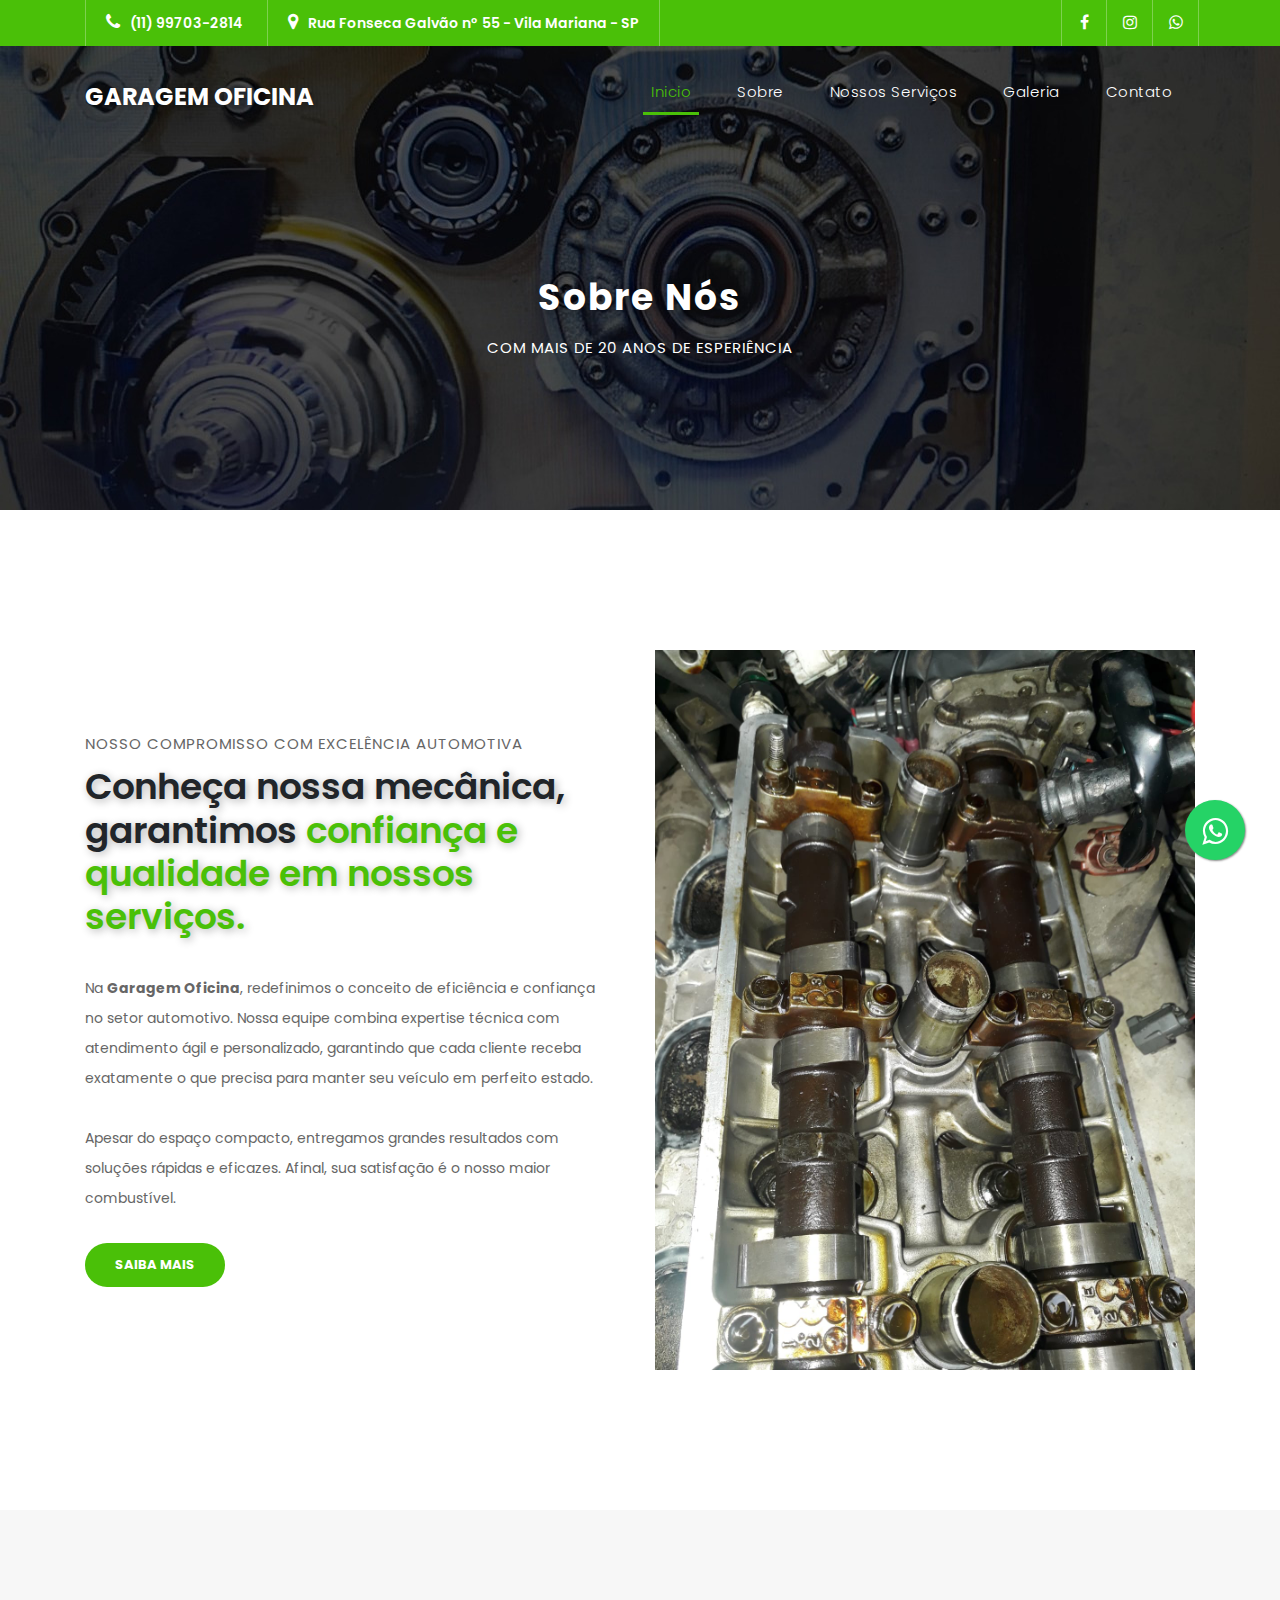
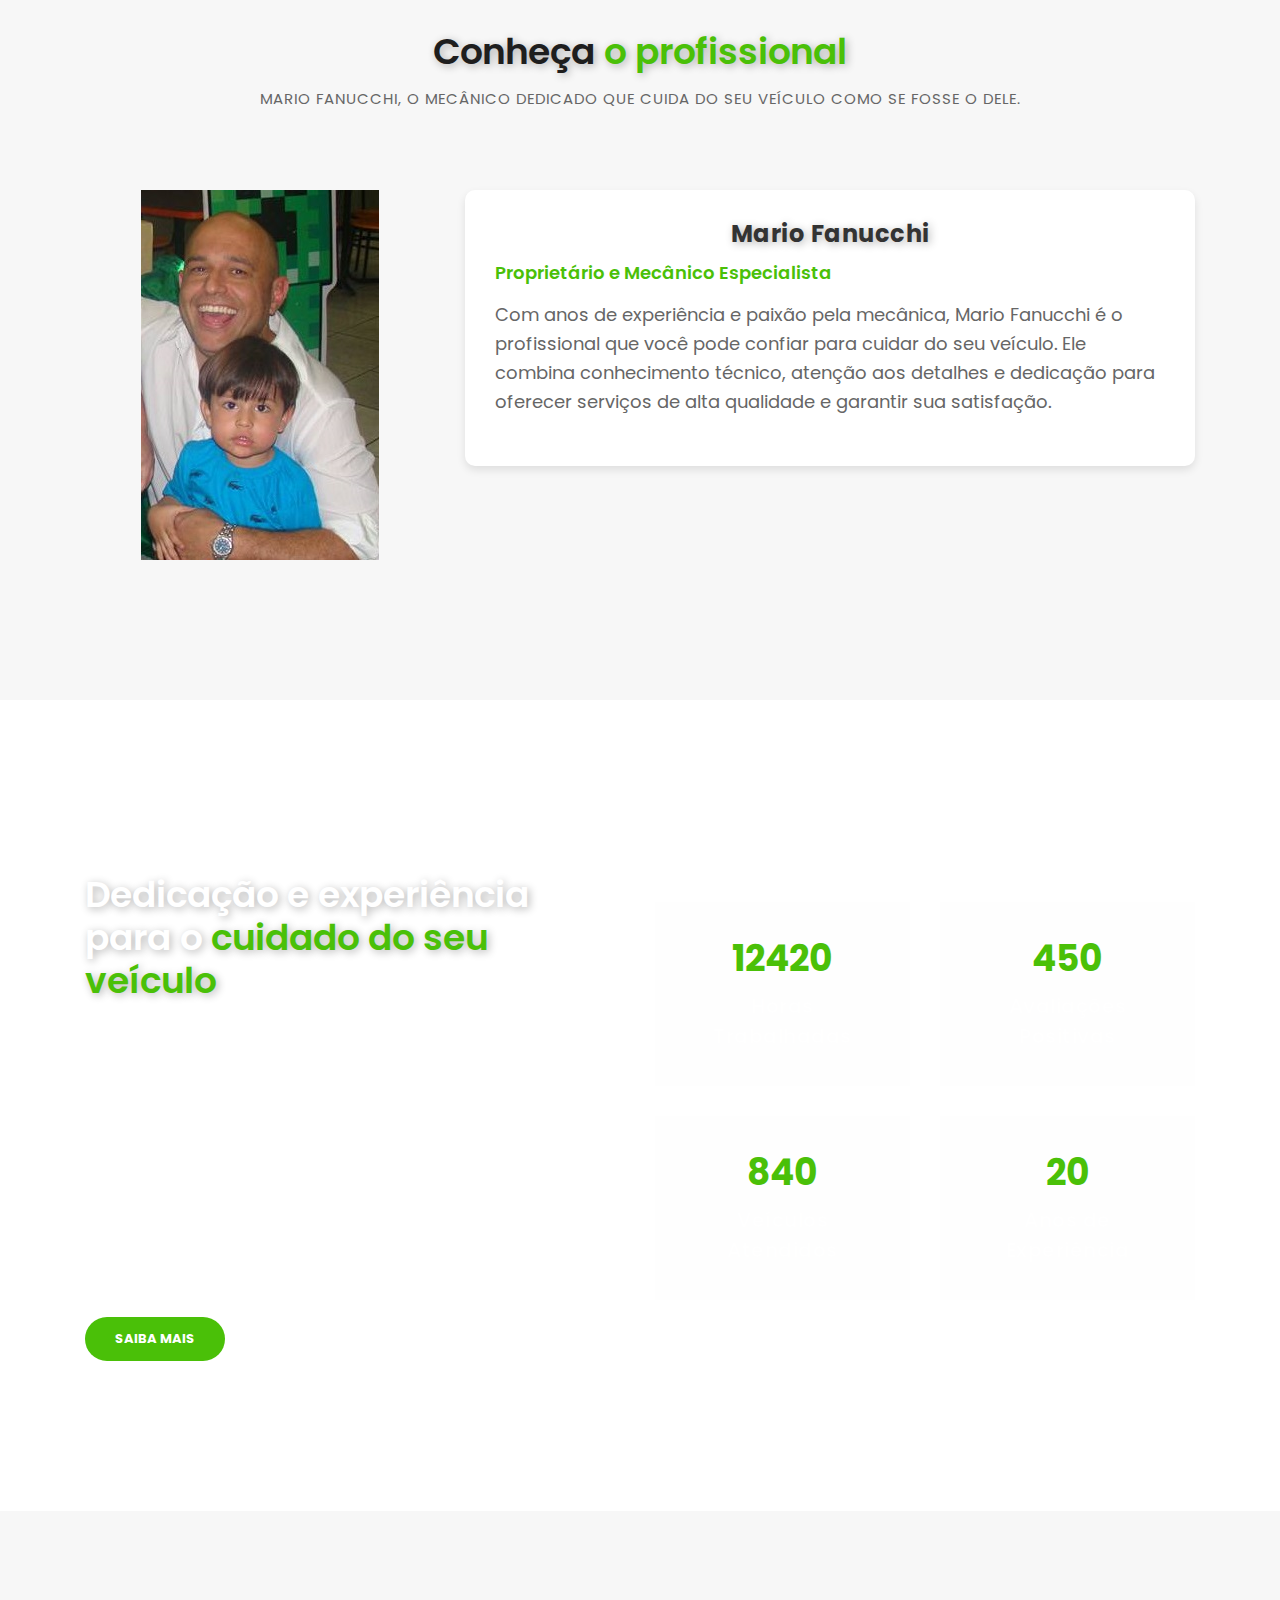
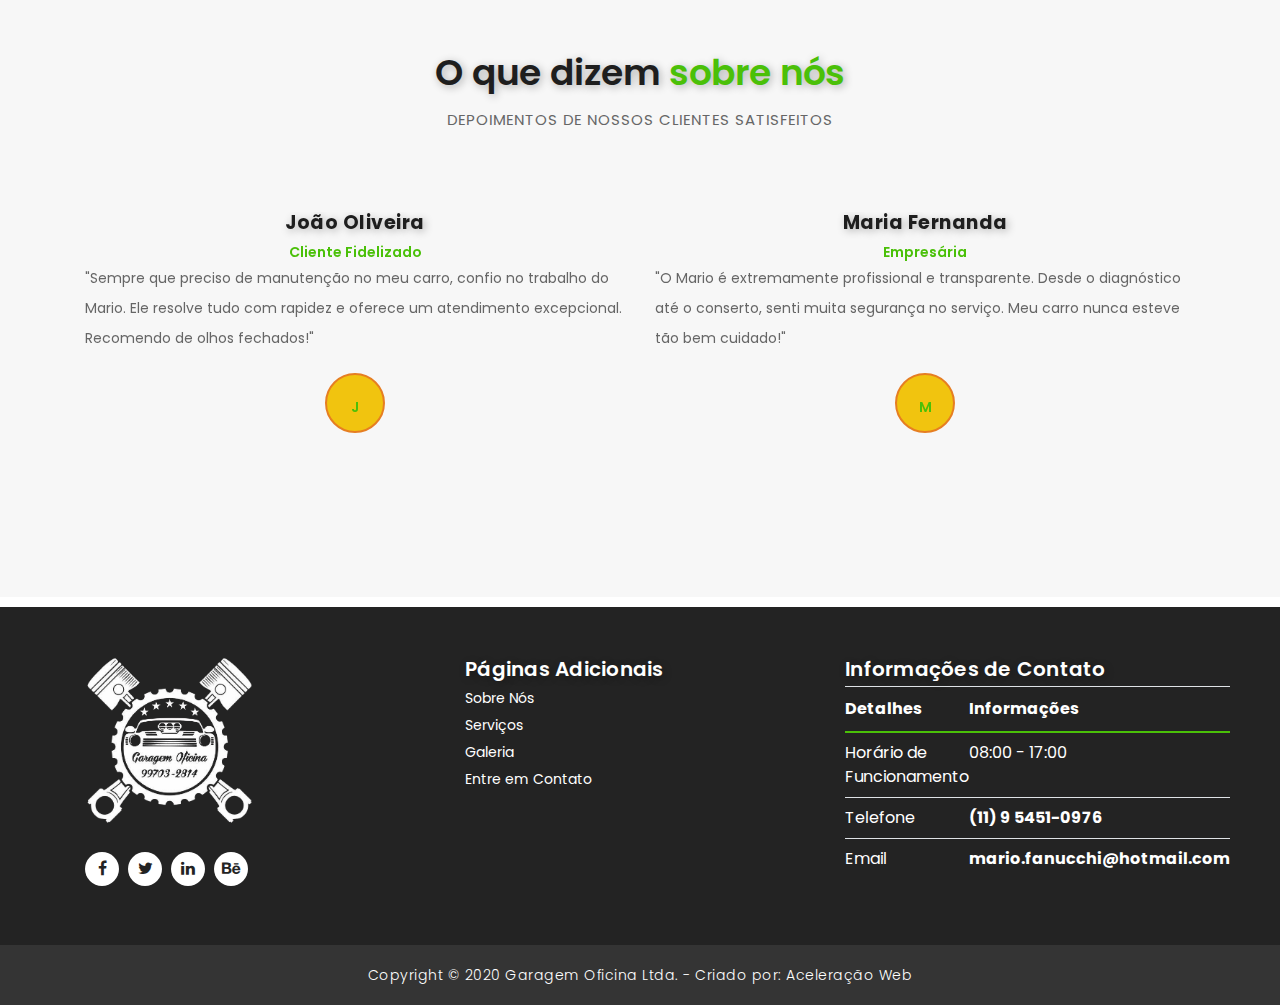
<file: about.html>
<!DOCTYPE html>
<html lang="en">

<head>
  <meta charset="utf-8" />
  <meta name="viewport" content="width=device-width, initial-scale=1, shrink-to-fit=no" />
  <meta name="description" content="" />
  <meta name="author" content="TemplateMo" />
  <link href="https://fonts.googleapis.com/css?family=Poppins:100,200,300,400,500,600,700,800,900&display=swap"
    rel="stylesheet" />

  <title>Finance Business - About Page</title>

  <!-- Bootstrap core CSS -->
  <link href="vendor/bootstrap/css/bootstrap.min.css" rel="stylesheet" />

  <!-- Additional CSS Files -->
  <link rel="stylesheet" href="assets/css/fontawesome.css" />
  <link rel="stylesheet" href="assets/css/templatemo-finance-business.css" />
  <link rel="stylesheet" href="assets/css/owl.css" />
  <!--

Finance Business TemplateMo

https://templatemo.com/tm-545-finance-business

-->
</head>

<body>
  <!-- ***** Preloader Start ***** -->
  <div id="preloader">
    <div class="jumper">
      <div></div>
      <div></div>
      <div></div>
    </div>
  </div>
  <!-- ***** Preloader End ***** -->
  <!-- Header -->
  <div class="sub-header">
    <div class="container">
      <div class="row">
        <div class="col-md-8 col-xs-12">
          <ul class="left-info">
            <li>
              <a href="#"><i class="fa fa-phone"></i>(11) 99703-2814</a>
            </li>
            <li>
              <a href="#"><i class="fa fa-map-marker"></i>Rua Fonseca Galvão n° 55 -
                Vila Mariana - SP</a>
            </li>
          </ul>
        </div>
        <div class="col-md-4">
          <ul class="right-icons">
            <li>
              <a href="#"><i class="fa fa-facebook"></i></a>
            </li>
            <li>
              <a href="#"><i class="fa fa-instagram"></i></a>
            </li>
            <li>
              <a href="#"><i class="fa fa-whatsapp"></i></a>
            </li>
          </ul>
        </div>
      </div>
    </div>
  </div>
  <!-- Menu-Nav -->
  <header class="">
    <nav class="navbar navbar-expand-lg">
      <div class="container">
        <a class="navbar-brand" href="index.html">
          <h2>Garagem Oficina</h2>
        </a>
        <button class="navbar-toggler" type="button" data-toggle="collapse" data-target="#navbarResponsive"
          aria-controls="navbarResponsive" aria-expanded="false" aria-label="Toggle navigation">
          <span class="navbar-toggler-icon"></span>
        </button>
        <div class="collapse navbar-collapse" id="navbarResponsive">
          <ul class="navbar-nav ml-auto">
            <li class="nav-item active">
              <a class="nav-link" href="#top">Inicio
                <span class="sr-only">(current)</span>
              </a>
            </li>
            <li class="nav-item">
              <a class="nav-link" href="about.html">Sobre</a>
            </li>
            <li class="nav-item">
              <a class="nav-link" href="servicos.html">Nossos Serviços</a>
            </li>
            <li class="nav-item">
              <a class="nav-link" href="galeria.html">Galeria</a>
            </li>
            <li class="nav-item">
              <a class="nav-link" href="contact.html">Contato</a>
            </li>
          </ul>
        </div>
      </div>
    </nav>
  </header>

  <!-- Page Content -->
  <div class="page-heading header-text">
    <div class="container">
      <div class="row">
        <div class="col-md-12">
          <h1>Sobre nós</h1>
          <span>COM MAIS DE 20 ANOS DE ESPERIÊNCIA </span>
        </div>
      </div>
    </div>
  </div>

  <!-- More Info Section -->
  <div class="more-info about-info">
    <div class="container">
      <div class="row">
        <div class="col-md-12">
          <div class="more-info-content">
            <div class="row">
              <div class="col-md-6 align-self-center">
                <div class="right-content">
                  <span>Nosso Compromisso com Excelência Automotiva</span>
                  <h2>
                    Conheça nossa mecânica, garantimos
                    <em>confiança e qualidade em nossos serviços.</em>
                  </h2>
                  <p>
                    Na <strong>Garagem Oficina</strong>, redefinimos o
                    conceito de eficiência e confiança no setor automotivo.
                    Nossa equipe combina expertise técnica com atendimento
                    ágil e personalizado, garantindo que cada cliente receba
                    exatamente o que precisa para manter seu veículo em
                    perfeito estado. <br /><br />
                    Apesar do espaço compacto, entregamos grandes resultados
                    com soluções rápidas e eficazes. Afinal, sua satisfação é
                    o nosso maior combustível.
                  </p>
                  <a href="#services" class="filled-button">Saiba Mais</a>
                </div>
              </div>
              <div class="col-md-6">
                <div class="left-image">
                  <img src="assets/images/sobre/about-image.jpg" alt="Nossa Mecânica" />
                </div>
              </div>
            </div>
          </div>
        </div>
      </div>
    </div>
  </div>

  <!-- Team Section -->
  <div class="team d-flex justify-content-center align-items-center">
    <div class="container">
      <div class="row justify-content-center">
        <div class="col-md-12 text-center">
          <div class="section-heading">
            <h2>Conheça <em>o profissional</em></h2>
            <span>
              Mario Fanucchi, o mecânico dedicado que cuida do seu veículo como se fosse o dele.
            </span>
          </div>
        </div>
        <div class="col-md-4 d-flex flex-column align-items-center">
          <div class="team-item text-center">
            <img src="assets/images/sobre/marion.jpg" alt="Mario Fanucchi" class="img-fluid" />
          </div>
        </div>
        <div class="col-md-8">
          <div class="down-content">
            <h4 class="text-center">Mario Fanucchi</h4>
            <span>Proprietário e Mecânico Especialista</span>
            <p>
              Com anos de experiência e paixão pela mecânica, Mario Fanucchi é o profissional que você pode confiar para cuidar do seu veículo. Ele combina conhecimento técnico, atenção aos detalhes e dedicação para oferecer serviços de alta qualidade e garantir sua satisfação.
            </p>
          </div>
        </div>
      </div>
    </div>
  </div>
  


  <!-- Fun Facts Section -->
  <div class="fun-facts">
    <div class="container">
      <div class="row">
        <div class="col-md-6">
          <div class="left-content">
            <span>Por que escolher Mario Fanucchi?</span>
            <h2>
              Dedicação e experiência para o <em>cuidado do seu veículo</em>
            </h2>
            <p>
              Como único responsável pelos serviços, Mario Fanucchi combina
              expertise técnica com atendimento personalizado, oferecendo
              soluções rápidas e confiáveis. Seu compromisso é garantir a
              segurança e a performance do seu carro, sempre com transparência
              e atenção aos detalhes.
              <br /><br />
              Cada cliente é tratado de forma única, e cada serviço é
              executado com o mais alto padrão de qualidade para sua total
              satisfação.
            </p>
            <a href="#services" class="filled-button">Saiba Mais</a>
          </div>
        </div>
        <div class="col-md-6 align-self-center">
          <div class="row">
            <div class="col-md-6">
              <div class="count-area-content">
                <div class="count-digit">12420</div>
                <div class="count-title">Horas Trabalhadas</div>
              </div>
            </div>
            <div class="col-md-6">
              <div class="count-area-content">
                <div class="count-digit">450</div>
                <div class="count-title">Avaliações Positivas</div>
              </div>
            </div>
            <div class="col-md-6">
              <div class="count-area-content">
                <div class="count-digit">840</div>
                <div class="count-title">Veículos Atendidos</div>
              </div>
            </div>
            <div class="col-md-6">
              <div class="count-area-content">
                <div class="count-digit">20</div>
                <div class="count-title">Anos de Experiência</div>
              </div>
            </div>
          </div>
        </div>
      </div>
    </div>
  </div>

  <div class="testimonials">
    <div class="container">
      <div class="row">
        <div class="col-md-12">
          <div class="section-heading">
            <h2>O que dizem <em>sobre nós</em></h2>
            <span>Depoimentos de nossos clientes satisfeitos</span>
          </div>
        </div>
        <div class="col-md-12">
          <div class="owl-testimonials owl-carousel">
            <div class="testimonial-item">
              <div class="inner-content">
                <h4>João Oliveira</h4>
                <span>Cliente Fidelizado</span>
                <p>
                  "Sempre que preciso de manutenção no meu carro, confio no
                  trabalho do Mario. Ele resolve tudo com rapidez e oferece um
                  atendimento excepcional. Recomendo de olhos fechados!"
                </p>
                <div class="testimonial-icon rounded-circle d-flex justify-content-center align-items-center">
                  <span>J</span>
                </div>
              </div>
            </div>

            <div class="testimonial-item">
              <div class="inner-content">
                <h4>Maria Fernanda</h4>
                <span>Empresária</span>
                <p>
                  "O Mario é extremamente profissional e transparente. Desde o
                  diagnóstico até o conserto, senti muita segurança no
                  serviço. Meu carro nunca esteve tão bem cuidado!"
                </p>
                <div class="testimonial-icon rounded-circle d-flex justify-content-center align-items-center">
                  <span>M</span>
                </div>
              </div>
            </div>

            <div class="testimonial-item">
              <div class="inner-content">
                <h4>Roberto Santos</h4>
                <span>Motorista de Aplicativo</span>
                <p>
                  "Trabalho com meu carro todos os dias e não posso perder
                  tempo. Sempre sou atendido com rapidez e o serviço é
                  impecável. Perfeito para quem depende do veículo."
                </p>
                <div class="testimonial-icon rounded-circle d-flex justify-content-center align-items-center" style="
                      margin-top: 20px;
                      width: 60px;
                      height: 60px;
                      background-color: #f1c40f;
                      color: #fff;
                      font-size: 35px;
                      font-weight: bold;
                      border: 2px solid #e67e22;
                      display: flex;
                      justify-content: center;
                      align-items: center;
                      text-align: center;
                    ">
                  <span>R</span>
                </div>
              </div>
            </div>

            <div class="testimonial-item">
              <div class="inner-content">
                <h4>Ana Luísa</h4>
                <span>Cliente Satisfeita</span>
                <p>
                  "O atendimento foi excepcional, e o preço é justo para a
                  qualidade que oferecem. Além disso, explicaram tudo que meu
                  carro precisava, sem surpresas na hora do pagamento."
                </p>
                <div class="testimonial-icon rounded-circle d-flex justify-content-center align-items-center">
                  <span>A</span>
                </div>
              </div>
            </div>
          </div>
        </div>
      </div>
    </div>
  </div>

  <!-- Footer Starts Here -->
  <footer style="margin-top: 10px;">
    <div class="container">
      <div class="row text-center text-md-left">
        <!-- Seção 1 -->
        <div class="col-md-4 footer-item">
          <img src="assets/images/index/logo.png" alt="Logo da Empresa" width="170" height="170">
          <ul class="social-icons">
            <li><a href="/" target="_blank" rel="nofollow noopener"><i class="fa fa-facebook"
                  aria-hidden="true"></i></a></li>
            <li><a href="#" target="_blank" rel="nofollow noopener"><i class="fa fa-twitter" aria-hidden="true"></i></a>
            </li>
            <li><a href="#" target="_blank" rel="nofollow noopener"><i class="fa fa-linkedin"
                  aria-hidden="true"></i></a></li>
            <li><a href="#" target="_blank" rel="nofollow noopener"><i class="fa fa-behance" aria-hidden="true"></i></a>
            </li>
          </ul>
        </div>
        <!-- Seção 2 -->
        <div class="col-md-4 footer-item">
          <h4>Páginas Adicionais</h4>
          <ul class="menu-list">
            <li><a href="about.html">Sobre Nós</a></li>
            <li><a href="servicos.html">Serviços</a></li>
            <li><a href="galeria.html">Galeria</a></li>
            <li><a href="contact.html">Entre em Contato</a></li>
          </ul>
        </div>
        <!-- Seção 3 -->
        <div class="col-md-4 footer-item">
          <h4>Informações de Contato</h4>
          <table class="table" style="color: #fff; border-collapse: collapse;">
            <thead>
              <tr>
                <th
                  style="border-bottom: 2px solid #4ac008; padding: 10px 0; text-align: left; font-weight: bold; font-size: 16px;">
                  Detalhes</th>
                <th
                  style="border-bottom: 2px solid #4ac008; padding: 10px 0; text-align: left; font-weight: bold; font-size: 16px;">
                  Informações</th>
              </tr>
            </thead>
            <tbody>
              <tr>
                <td style="padding: 8px 0;">Horário de Funcionamento</td>
                <td style="padding: 8px 0;">08:00 - 17:00</td>
              </tr>
              <tr>
                <td style="padding: 8px 0;">Telefone</td>
                <td style="padding: 8px 0;"><a href="tel:+55119451-0976"
                    style="color: #fff; text-decoration: none; font-weight: bold;">(11) 9 5451-0976</a></td>
              </tr>
              <tr>
                <td style="padding: 8px 0;">Email</td>
                <td style="padding: 8px 0;"><a href="mailto:contato@empresa.com"
                    style="color: #fff; text-decoration: none; font-weight: bold;">mario.fanucchi@hotmail.com</a></td>
              </tr>
            </tbody>
          </table>
        </div>


      </div>
    </div>
  </footer>
  <!-- Sub-footer -->
  <div class="sub-footer">
    <div class="container">
      <div class="row">
        <div class="col-md-12 text-center">
          <p>Copyright &copy; 2020 Garagem Oficina Ltda. - Criado por:
            <a href="/" target="_blank" rel="nofollow noopener">Aceleração Web</a>
          </p>
        </div>
      </div>
    </div>
  </div>

  <!-- Bootstrap core JavaScript -->
  <script src="vendor/jquery/jquery.min.js"></script>
  <script src="vendor/bootstrap/js/bootstrap.bundle.min.js"></script>

  <!-- Additional Scripts -->
  <script src="assets/js/custom.js"></script>
  <script src="assets/js/owl.js"></script>
  <script src="assets/js/slick.js"></script>
  <script src="assets/js/accordions.js"></script>

  <script language="text/Javascript">
    cleared[0] = cleared[1] = cleared[2] = 0; //set a cleared flag for each field
    function clearField(t) {
      //declaring the array outside of the
      if (!cleared[t.id]) {
        // function makes it static and global
        cleared[t.id] = 1; // you could use true and false, but that's more typing
        t.value = ""; // with more chance of typos
        t.style.color = "#fff";
      }
    }
  </script>
  <link rel="stylesheet" href="https://maxcdn.bootstrapcdn.com/font-awesome/4.5.0/css/font-awesome.min.css">
  <a href="https://api.whatsapp.com/send?l=pt&phone=5511997032814" style="position:fixed;width:60px;height:60px;bottom:40px;right:35px;background-color:#25d366;color:#FFF;border-radius:50px;text-align:center;font-size:30px;box-shadow: 1px 1px 2px #888;
  z-index:1000;" target="_blank">
    <i style="margin-top:16px" class="fa fa-whatsapp"></i>
</body>

</html>
</file>
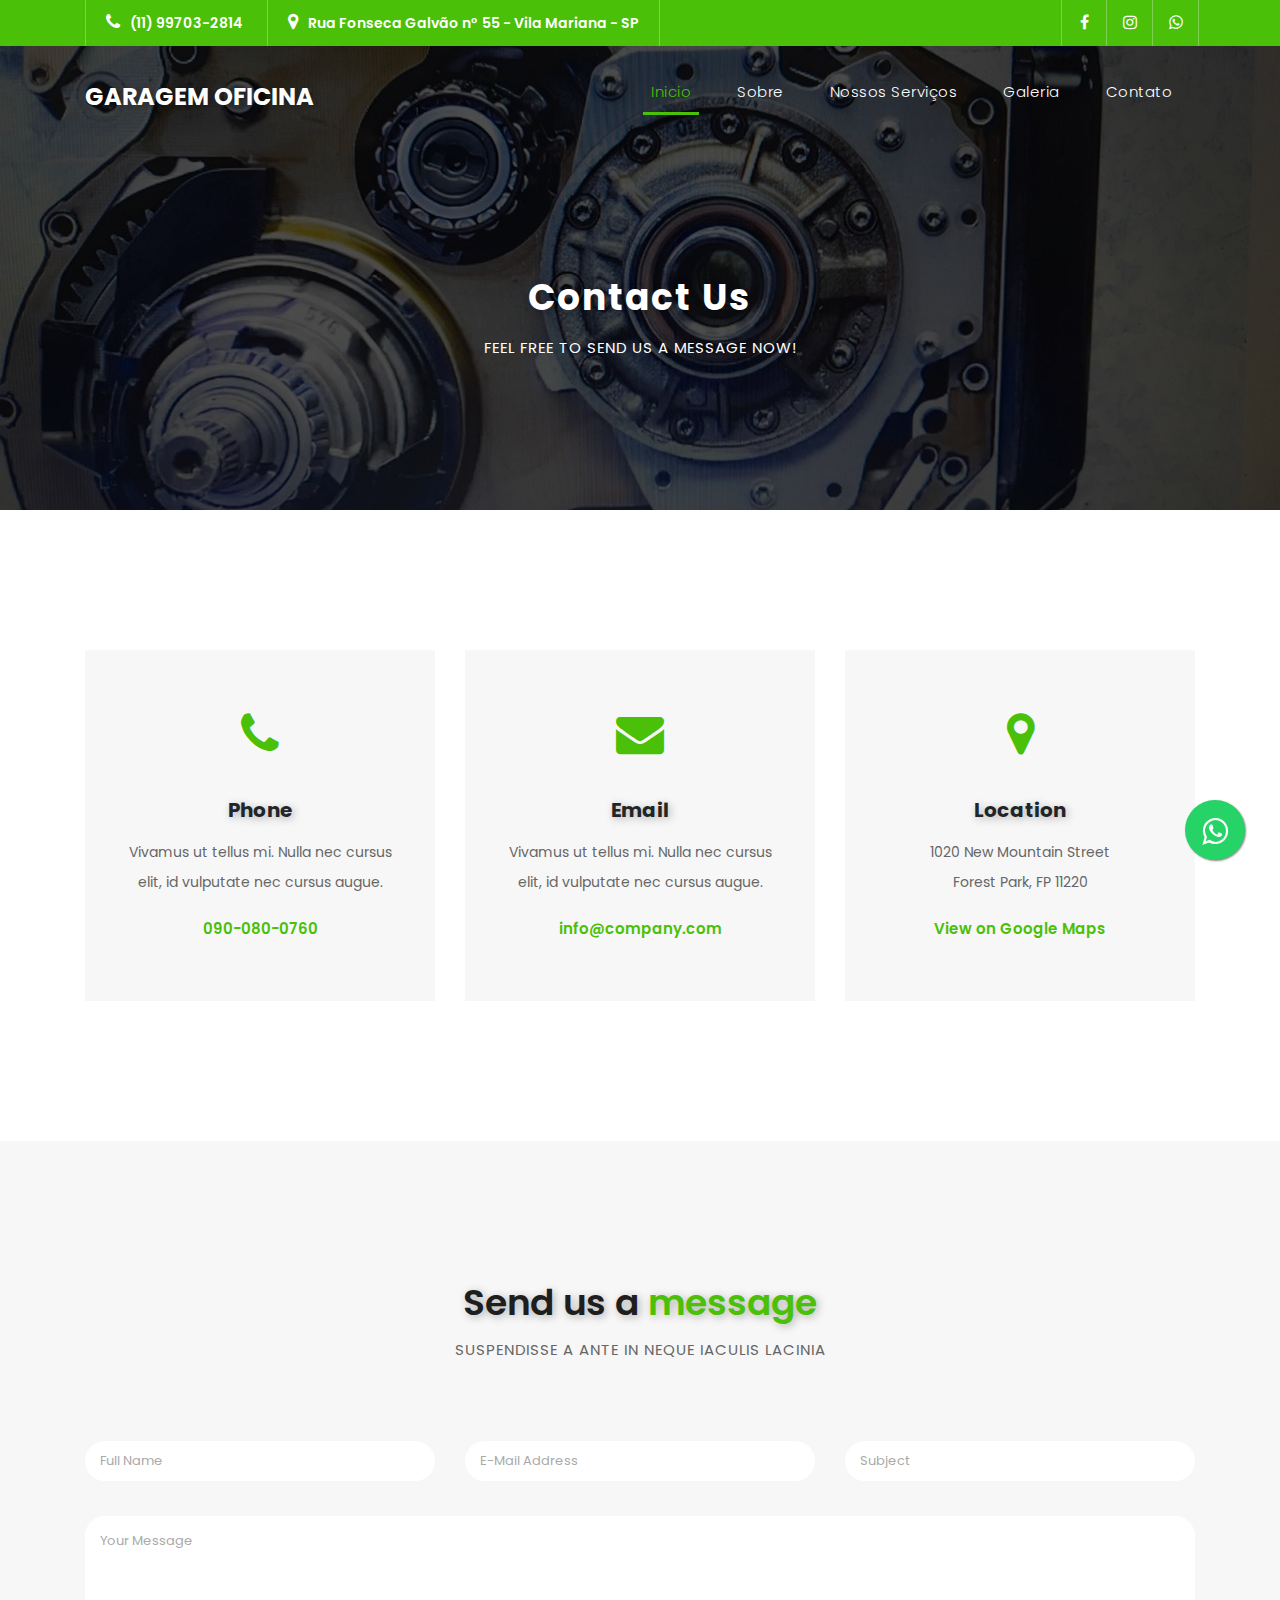
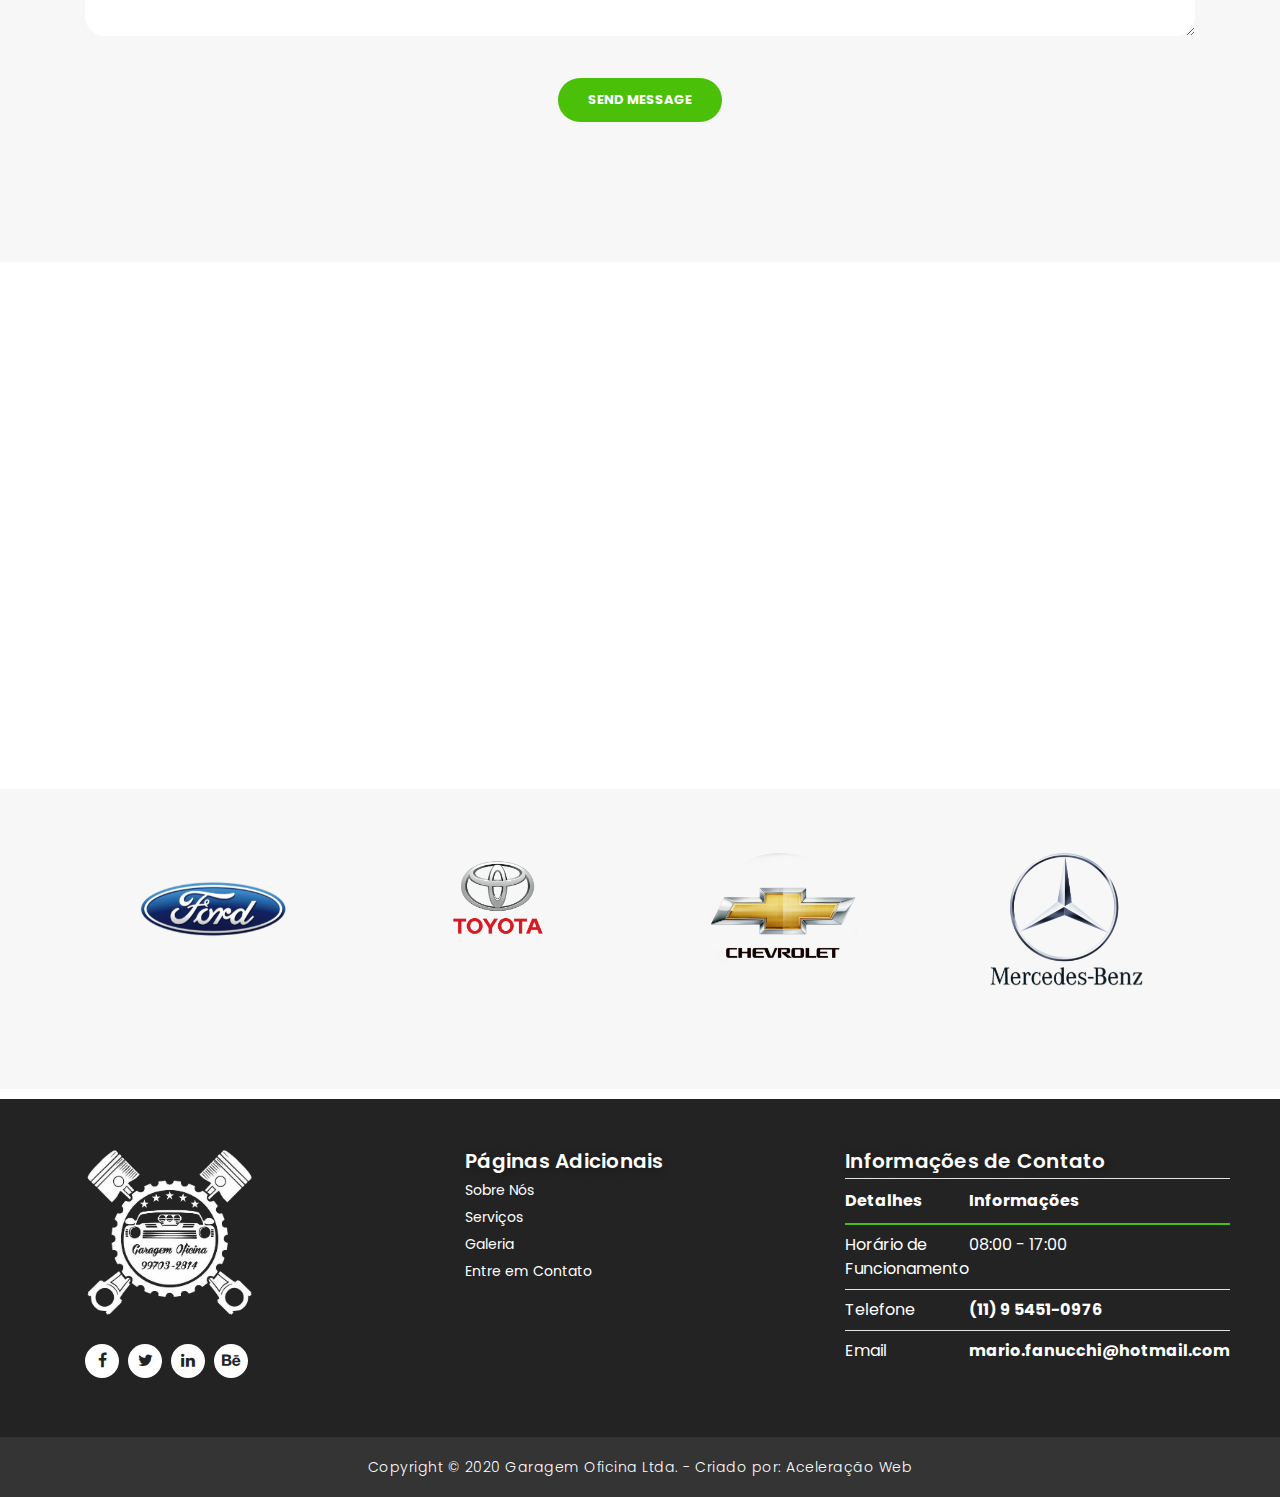
<file: contact.html>
<!DOCTYPE html>
<html lang="en">
  <head>
    <meta charset="utf-8" />
    <meta
      name="viewport"
      content="width=device-width, initial-scale=1, shrink-to-fit=no"
    />
    <meta name="description" content="" />
    <meta name="author" content="TemplateMo" />
    <link
      href="https://fonts.googleapis.com/css?family=Poppins:100,200,300,400,500,600,700,800,900&display=swap"
      rel="stylesheet"
    />

    <title>Finance Business - Contact Page</title>

    <!-- Bootstrap core CSS -->
    <link href="vendor/bootstrap/css/bootstrap.min.css" rel="stylesheet" />

    <!-- Additional CSS Files -->
    <link rel="stylesheet" href="assets/css/fontawesome.css" />
    <link rel="stylesheet" href="assets/css/templatemo-finance-business.css" />
    <link rel="stylesheet" href="assets/css/owl.css" />
    <!--

Finance Business TemplateMo

https://templatemo.com/tm-545-finance-business

-->
  </head>

  <body>
    <!-- ***** Preloader Start ***** -->
    <div id="preloader">
      <div class="jumper">
        <div></div>
        <div></div>
        <div></div>
      </div>
    </div>
    <!-- ***** Preloader End ***** -->

    <!-- Header -->
    <div class="sub-header">
      <div class="container">
        <div class="row">
          <div class="col-md-8 col-xs-12">
            <ul class="left-info">
              <li>
                <a href="#"><i class="fa fa-phone"></i>(11) 99703-2814</a>
              </li>
              <li>
                <a href="#"
                  ><i class="fa fa-map-marker"></i>Rua Fonseca Galvão n° 55 -
                  Vila Mariana - SP</a
                >
              </li>
            </ul>
          </div>
          <div class="col-md-4">
            <ul class="right-icons">
              <li>
                <a href="#"><i class="fa fa-facebook"></i></a>
              </li>
              <li>
                <a href="#"><i class="fa fa-instagram"></i></a>
              </li>
              <li>
                <a href="#"><i class="fa fa-whatsapp"></i></a>
              </li>
            </ul>
          </div>
        </div>
      </div>
    </div>
    <!-- Menu-Nav -->
    <header class="">
      <nav class="navbar navbar-expand-lg">
        <div class="container">
          <a class="navbar-brand" href="index.html">
            <h2>Garagem Oficina</h2>
          </a>
          <button
            class="navbar-toggler"
            type="button"
            data-toggle="collapse"
            data-target="#navbarResponsive"
            aria-controls="navbarResponsive"
            aria-expanded="false"
            aria-label="Toggle navigation"
          >
            <span class="navbar-toggler-icon"></span>
          </button>
          <div class="collapse navbar-collapse" id="navbarResponsive">
            <ul class="navbar-nav ml-auto">
              <li class="nav-item active">
                <a class="nav-link" href="#top"
                  >Inicio
                  <span class="sr-only">(current)</span>
                </a>
              </li>
              <li class="nav-item">
                <a class="nav-link" href="about.html">Sobre</a>
              </li>
              <li class="nav-item">
                <a class="nav-link" href="servicos.html">Nossos Serviços</a>
              </li>
              <li class="nav-item">
                <a class="nav-link" href="galeria.html">Galeria</a>
              </li>
              <li class="nav-item">
                <a class="nav-link" href="contact.html">Contato</a>
              </li>
            </ul>
          </div>
        </div>
      </nav>
    </header>

    <!-- Page Content -->
    <div class="page-heading header-text">
      <div class="container">
        <div class="row">
          <div class="col-md-12">
            <h1>Contact Us</h1>
            <span>feel free to send us a message now!</span>
          </div>
        </div>
      </div>
    </div>

    <div class="contact-information">
      <div class="container">
        <div class="row">
          <div class="col-md-4">
            <div class="contact-item">
              <i class="fa fa-phone"></i>
              <h4>Phone</h4>
              <p>
                Vivamus ut tellus mi. Nulla nec cursus elit, id vulputate nec
                cursus augue.
              </p>
              <a href="#">090-080-0760</a>
            </div>
          </div>
          <div class="col-md-4">
            <div class="contact-item">
              <i class="fa fa-envelope"></i>
              <h4>Email</h4>
              <p>
                Vivamus ut tellus mi. Nulla nec cursus elit, id vulputate nec
                cursus augue.
              </p>
              <a href="#">info@company.com</a>
            </div>
          </div>
          <div class="col-md-4">
            <div class="contact-item">
              <i class="fa fa-map-marker"></i>
              <h4>Location</h4>
              <p>1020 New Mountain Street<br />Forest Park, FP 11220</p>
              <a href="#">View on Google Maps</a>
            </div>
          </div>
        </div>
      </div>
    </div>

    <div class="callback-form contact-us">
      <div class="container">
        <div class="row">
          <div class="col-md-12">
            <div class="section-heading">
              <h2>Send us a <em>message</em></h2>
              <span>Suspendisse a ante in neque iaculis lacinia</span>
            </div>
          </div>
          <div class="col-md-12">
            <div class="contact-form">
              <form id="contact" action="" method="get">
                <div class="row">
                  <div class="col-lg-4 col-md-12 col-sm-12">
                    <fieldset>
                      <input
                        name="name"
                        type="text"
                        class="form-control"
                        id="name"
                        placeholder="Full Name"
                        required=""
                      />
                    </fieldset>
                  </div>
                  <div class="col-lg-4 col-md-12 col-sm-12">
                    <fieldset>
                      <input
                        name="email"
                        type="text"
                        class="form-control"
                        id="email"
                        pattern="[^ @]*@[^ @]*"
                        placeholder="E-Mail Address"
                        required=""
                      />
                    </fieldset>
                  </div>
                  <div class="col-lg-4 col-md-12 col-sm-12">
                    <fieldset>
                      <input
                        name="subject"
                        type="text"
                        class="form-control"
                        id="subject"
                        placeholder="Subject"
                        required=""
                      />
                    </fieldset>
                  </div>
                  <div class="col-lg-12">
                    <fieldset>
                      <textarea
                        name="message"
                        rows="6"
                        class="form-control"
                        id="message"
                        placeholder="Your Message"
                        required=""
                      ></textarea>
                    </fieldset>
                  </div>
                  <div class="col-lg-12">
                    <fieldset>
                      <button
                        type="submit"
                        id="form-submit"
                        class="filled-button"
                      >
                        Send Message
                      </button>
                    </fieldset>
                  </div>
                </div>
              </form>
            </div>
          </div>
        </div>
      </div>
    </div>

    <div id="map">
      <!-- How to change your own map point
	1. Go to Google Maps
	2. Click on your location point
	3. Click "Share" and choose "Embed map" tab
	4. Copy only URL and paste it within the src="" field below
-->
      <iframe
      src="https://www.google.com/maps/embed?pb=!1m18!1m12!1m3!1d3656.6770125080498!2d-46.62362282542125!3d-23.580040962277316!2m3!1f0!2f0!3f0!3m2!1i1024!2i768!4f13.1!3m3!1m2!1s0x94ce5962e9d22e95%3A0x5730ab03f301ac54!2sR.%20Fonseca%20Galv%C3%A3o%2C%2055%20-%20Jardim%20da%20Gloria%2C%20S%C3%A3o%20Paulo%20-%20SP%2C%2001547-130!5e0!3m2!1spt-BR!2sbr!4v1734665977792!5m2!1spt-BR!2sbr" 
        width="100%"
        height="500px"
        frameborder="0"
        style="border: 0"
        allowfullscreen
      ></iframe>
    </div>

    <div class="partners">
      <div class="container">
        <div class="row">
          <div class="col-md-12">
            <!-- Carousel de Parceiros -->
            <div class="owl-carousel owl-partners">
              <div class="partner-item">
                <img src="assets/images/parceiros/logo-ford.png" alt="Logo da Ford" title="Ford">
              </div>
              <div class="partner-item">
                <img src="assets/images/parceiros/toyota-logo.png" alt="Logo da Toyota" title="Toyota">
              </div>
              <div class="partner-item">
                <img src="assets/images/parceiros/chevrolet-logo.png" alt="Logo da Chevrolet" title="Chevrolet">
              </div>
              <div class="partner-item">
                <img src="assets/images/parceiros/mercedes-logo.png" alt="Logo da Mercedes" title="Mercedes">
              </div>
              <div class="partner-item">
                <img src="assets/images/parceiros/honda-logo.png" alt="Logo da Honda" title="Honda">
              </div>
            </div>
          </div>
        </div>
      </div>
    </div>

  <!-- Footer Starts Here -->
  <footer style="margin-top: 10px;">
    <div class="container">
      <div class="row text-center text-md-left">
        <!-- Seção 1 -->
        <div class="col-md-4 footer-item">
          <img src="assets/images/index/logo.png" alt="Logo da Empresa" width="170" height="170">
          <ul class="social-icons">
            <li><a href="/" target="_blank" rel="nofollow noopener"><i class="fa fa-facebook"
                  aria-hidden="true"></i></a></li>
            <li><a href="#" target="_blank" rel="nofollow noopener"><i class="fa fa-twitter" aria-hidden="true"></i></a>
            </li>
            <li><a href="#" target="_blank" rel="nofollow noopener"><i class="fa fa-linkedin"
                  aria-hidden="true"></i></a></li>
            <li><a href="#" target="_blank" rel="nofollow noopener"><i class="fa fa-behance" aria-hidden="true"></i></a>
            </li>
          </ul>
        </div>
        <!-- Seção 2 -->
        <div class="col-md-4 footer-item">
          <h4>Páginas Adicionais</h4>
          <ul class="menu-list">
            <li><a href="about.html">Sobre Nós</a></li>
            <li><a href="servicos.html">Serviços</a></li>
            <li><a href="galeria.html">Galeria</a></li>
            <li><a href="contact.html">Entre em Contato</a></li>
          </ul>
        </div>
        <!-- Seção 3 -->
        <div class="col-md-4 footer-item">
          <h4>Informações de Contato</h4>
          <table class="table" style="color: #fff; border-collapse: collapse;">
            <thead>
              <tr>
                <th
                  style="border-bottom: 2px solid #4ac008; padding: 10px 0; text-align: left; font-weight: bold; font-size: 16px;">
                  Detalhes</th>
                <th
                  style="border-bottom: 2px solid #4ac008; padding: 10px 0; text-align: left; font-weight: bold; font-size: 16px;">
                  Informações</th>
              </tr>
            </thead>
            <tbody>
              <tr>
                <td style="padding: 8px 0;">Horário de Funcionamento</td>
                <td style="padding: 8px 0;">08:00 - 17:00</td>
              </tr>
              <tr>
                <td style="padding: 8px 0;">Telefone</td>
                <td style="padding: 8px 0;"><a href="tel:+55119451-0976"
                    style="color: #fff; text-decoration: none; font-weight: bold;">(11) 9 5451-0976</a></td>
              </tr>
              <tr>
                <td style="padding: 8px 0;">Email</td>
                <td style="padding: 8px 0;"><a href="mailto:contato@empresa.com"
                    style="color: #fff; text-decoration: none; font-weight: bold;">mario.fanucchi@hotmail.com</a></td>
              </tr>
            </tbody>
          </table>
        </div>


      </div>
    </div>
  </footer>
  <!-- Sub-footer -->
  <div class="sub-footer">
    <div class="container">
      <div class="row">
        <div class="col-md-12 text-center">
          <p>Copyright &copy; 2020 Garagem Oficina Ltda. - Criado por:
            <a href="/" target="_blank" rel="nofollow noopener">Aceleração Web</a>
          </p>
        </div>
      </div>
    </div>
  </div>

    <!-- Bootstrap core JavaScript -->
    <script src="vendor/jquery/jquery.min.js"></script>
    <script src="vendor/bootstrap/js/bootstrap.bundle.min.js"></script>

    <!-- Additional Scripts -->
    <script src="assets/js/custom.js"></script>
    <script src="assets/js/owl.js"></script>
    <script src="assets/js/slick.js"></script>
    <script src="assets/js/accordions.js"></script>

    <script language="text/Javascript">
      cleared[0] = cleared[1] = cleared[2] = 0; //set a cleared flag for each field
      function clearField(t) {
        //declaring the array outside of the
        if (!cleared[t.id]) {
          // function makes it static and global
          cleared[t.id] = 1; // you could use true and false, but that's more typing
          t.value = ""; // with more chance of typos
          t.style.color = "#fff";
        }
      }
    </script>
    <link rel="stylesheet" href="https://maxcdn.bootstrapcdn.com/font-awesome/4.5.0/css/font-awesome.min.css">
    <a href="https://api.whatsapp.com/send?l=pt&phone=5511997032814" style="position:fixed;width:60px;height:60px;bottom:40px;right:35px;background-color:#25d366;color:#FFF;border-radius:50px;text-align:center;font-size:30px;box-shadow: 1px 1px 2px #888;
  z-index:1000;" target="_blank">
      <i style="margin-top:16px" class="fa fa-whatsapp"></i>
  </body>
</html>
</file>
<file: assets/css/templatemo-finance-business.css>
body {
  font-family: 'Poppins', sans-serif;
  overflow-x: hidden;
  text-rendering: optimizeLegibility;
  -webkit-font-smoothing: antialiased;
  -moz-osx-font-smoothing: grayscale;
}
p {
	margin-bottom: 0px;
	font-size: 14px;
	color: #666666;
	line-height: 30px;
}
a {
	text-decoration: none!important;
}
ul {
	padding: 0;
	margin: 0;
	list-style: none;
}

h1, h2, h3, h4, h5, h6 {
    margin: 0px;
    text-shadow: 2px 2px 8px rgba(0, 0, 0, 0.3); /* Sombra moderna */
}


a.filled-button {
	background-color: #4ac008;
	color: #fff;
	font-size: 13px;
	text-transform: uppercase;
	font-weight: 700;
	padding: 12px 30px;
	border-radius: 30px;
	display: inline-block;
	transition: all 0.3s;
}

a.filled-button:hover {
	background-color: #fff;
	color: #4ac008;
}

a.border-button {
	background-color: transparent;
	color: #fff;
	border: 2px solid #fff;
	font-size: 13px;
	text-transform: uppercase;
	font-weight: 700;
	padding: 10px 28px;
	border-radius: 30px;
	display: inline-block;
	transition: all 0.3s;
}

a.border-button:hover {
	background-color: #fff;
	color: #4ac008;
}

.section-heading {
	text-align: center;
	margin-bottom: 80px;
}

.section-heading h2 {
	font-size: 36px;
	font-weight: 600;
	color: #1e1e1e;
}

.section-heading em {
	font-style: normal;
	color: #4ac008;
}

.section-heading span {
	display: block;
	margin-top: 15px;
	text-transform: uppercase;
	font-size: 15px;
	color: #666;
	letter-spacing: 1px;
}

#preloader {
  overflow: hidden;
  background: #4ac008;
  left: 0;
  right: 0;
  top: 0;
  bottom: 0;
  position: fixed;
  z-index: 9999999;
  color: #fff;
}

#preloader .jumper {
  left: 0;
  top: 0;
  right: 0;
  bottom: 0;
  display: block;
  position: absolute;
  margin: auto;
  width: 50px;
  height: 50px;
}

#preloader .jumper > div {
  background-color: #fff;
  width: 10px;
  height: 10px;
  border-radius: 100%;
  -webkit-animation-fill-mode: both;
  animation-fill-mode: both;
  position: absolute;
  opacity: 0;
  width: 50px;
  height: 50px;
  -webkit-animation: jumper 1s 0s linear infinite;
  animation: jumper 1s 0s linear infinite;
}

#preloader .jumper > div:nth-child(2) {
  -webkit-animation-delay: 0.33333s;
  animation-delay: 0.33333s;
}

#preloader .jumper > div:nth-child(3) {
  -webkit-animation-delay: 0.66666s;
  animation-delay: 0.66666s;
}

@-webkit-keyframes jumper {
  0% {
    opacity: 0;
    -webkit-transform: scale(0);
    transform: scale(0);
  }
  5% {
    opacity: 1;
  }
  100% {
    -webkit-transform: scale(1);
    transform: scale(1);
    opacity: 0;
  }
}

@keyframes jumper {
  0% {
    opacity: 0;
    -webkit-transform: scale(0);
    transform: scale(0);
  }
  5% {
    opacity: 1;
  }
  100% {
    opacity: 0;
  }
}

/* Sub Header Style */

.sub-header {
	background-color: #4ac008;
	height: 46px;
	line-height: 46px;
}

.sub-header ul li {
	display: inline-block;
}

.sub-header ul.left-info li {
	border-left: 1px solid rgba(250,250,250,0.3);
	padding: 0px 20px;
}

.sub-header ul.left-info li:last-child {
	border-right: 1px solid rgba(250,250,250,0.3);
}

.sub-header ul.left-info li i {
	margin-right: 10px;
	font-size: 18px;
}

.sub-header ul.left-info li a {
	color: #fff;
	font-size: 14px;
	font-weight: 600;
}

.sub-header ul.right-icons {
	float: right;
}

.sub-header ul.right-icons li {
	margin-right: -4px;
	width: 46px;
	display: inline-block;
	text-align: center;
	border-right: 1px solid rgba(250,250,250,0.3);
}

.sub-header ul.right-icons li:first-child {
	border-left: 1px solid rgba(250,250,250,0.3);
}

.sub-header ul.right-icons li a {
	color: #fff;
	transition: all 0.3s;
}

.sub-header ul.right-icons li a:hover {
	opacity: 0.75;
}



/* Header Style */
header {
	position: absolute;
	z-index: 99999;
	width: 100%;
	background-color: transparent!important;
	height: 80px;
	-webkit-transition: all 0.3s ease-in-out 0s;
    -moz-transition: all 0.3s ease-in-out 0s;
    -o-transition: all 0.3s ease-in-out 0s;
    transition: all 0.3s ease-in-out 0s;
}
header .navbar {
	padding: 20px 0px;
}
.background-header .navbar {
	padding: 10px 0px;
}
.background-header {
	top: 0;
	position: fixed;
	background-color: #fff!important;
	box-shadow: 0px 1px 10px rgba(0,0,0,0.1);
}
.background-header .navbar-brand h2 {
	color: #4ac008!important;
}
.background-header .navbar-nav a.nav-link {
	color: #1e1e1e!important;
}
.background-header .navbar-nav .nav-link:hover,
.background-header .navbar-nav .active>.nav-link,
.background-header .navbar-nav .nav-link.current,
.background-header .navbar-nav .nav-link.show,
.background-header .navbar-nav .show>.nav-link {
	color: #4ac008!important;
}
.navbar .navbar-brand {
	float: 	left;
	margin-top: 12px;
	outline: none;
}
.navbar .navbar-brand h2 {
	color: #fff;
	text-transform: uppercase;
	font-size: 24px;
	font-weight: 700;
	-webkit-transition: all .3s ease 0s;
    -moz-transition: all .3s ease 0s;
    -o-transition: all .3s ease 0s;
    transition: all .3s ease 0s;
}
.navbar .navbar-brand h2 em {
	font-style: normal;
	font-size: 16px;
}
#navbarResponsive {
	z-index: 999;
}
.navbar-collapse {
	text-align: center;
}
.navbar .navbar-nav .nav-item {
	margin: 0px 15px;
}
.navbar .navbar-nav a.nav-link {
	text-transform: capitalize;
	font-size: 15px;
	font-weight: 300;
	letter-spacing: 0.5px;
	color: #fff;
	transition: all 0.5s;
	margin-top: 5px;
}
.navbar .navbar-nav .nav-link:hover,
.navbar .navbar-nav .active>.nav-link,
.navbar .navbar-nav .nav-link.current,
.navbar .navbar-nav .nav-link.show,
.navbar .navbar-nav .show>.nav-link {
	color: #4ac008;
	border-bottom: 3px solid #4ac008;
}
.navbar .navbar-toggler-icon {
	background-image: none;
}
.navbar .navbar-toggler {
	border-color: #fff;
	background-color: #fff;	
	height: 36px;
	outline: none;
	border-radius: 0px;
	position: absolute;
	right: 30px;
	top: 20px;
}
.navbar .navbar-toggler-icon:after {
	content: '\f0c9';
	color: #4ac008;
	font-size: 18px;
	line-height: 26px;
	font-family: 'FontAwesome';
}



/* Banner Style */

.img-fill{
  width: 100%;
  display: block;
  overflow: hidden;
  position: relative;
  text-align: center
}

.img-fill img {
  min-height: 100%;
  min-width: 100%;
  position: relative;
  display: inline-block;
  max-width: none;
}

*,
*:before,
*:after {
  -webkit-box-sizing: border-box;
  box-sizing: border-box;
  -webkit-font-smoothing: antialiased;
  -moz-osx-font-smoothing: grayscale;
}

.Grid1k {
  padding: 0 15px;
  max-width: 1200px;
  margin: auto;
}

.blocks-box,
.slick-slider {
  margin: 0;
  padding: 0!important;
}

.slick-slide {
  float: left;
  padding: 0;
}

.Modern-Slider .item .img-fill {
	background-size: cover;
	background-position: center center;
	background-repeat: no-repeat;
	height:95vh;
}

.Modern-Slider .item-1 .img-fill {
	background-image: url(../images/slide_01.jpg);
}

.Modern-Slider .item-2 .img-fill {
	background-image: url(../images/slide_02.jpg);
}

.Modern-Slider .item-3 .img-fill {
	background-image: url(../images/slide_03.jpg);
}

.Modern-Slider .NextArrow{
  position:absolute;
  top:50%;
  right:30px;
  border:0 none;
  background-color: transparent;
  text-align:center;
  font-size: 36px;
  font-family: 'FontAwesome';
  color:#FFF;
  z-index:5;
  outline: none;
  cursor: pointer;
}

.Modern-Slider .NextArrow:before{
  content:'\f105';
}

.Modern-Slider .PrevArrow {
  position:absolute;
  top:50%;
  left:30px;
  border:0 none;
  background-color: transparent;
  text-align:center;
  font-size: 36px;
  font-family: 'FontAwesome';
  color:#FFF;
  z-index:5;
  outline: none;
  cursor: pointer;
}

.Modern-Slider .PrevArrow:before{
  content:'\f104';
}

ul.slick-dots {
  display: none!important;
}

.Modern-Slider .text-content {
	text-align: left;
  	width: 75%;
  	position: absolute;
  	top: 50%;
  	left: 50%;
  	transform: translate(-50%, -50%);
}

.Modern-Slider .item h6 {
  margin-bottom: 15px;
  font-size: 22px;
  text-transform: uppercase;
  font-weight: 700;
  letter-spacing: 1px;
  color:#feae0e;
  animation:fadeOutRight 1s both;
}

.Modern-Slider .item h4 {
  margin-bottom: 30px;
  text-transform: uppercase;
  font-size: 44px;
  font-weight: 700;
  letter-spacing: 2.5px;
  color:#FFF;
  overflow:hidden;
  animation:fadeOutLeft 1s both;
}

.Modern-Slider .item p {
	max-width: 570px;
	color: #fff;
	font-size: 15px;
	font-weight: 400;
	line-height: 30px;
	margin-bottom: 40px;
}

.Modern-Slider .item a {
  margin: 0 5px;
}

.Modern-Slider .item.slick-active h6{
  animation:fadeInDown 1s both 1s;
}

.Modern-Slider .item.slick-active h4{
  animation:fadeInLeft 1s both 1.5s;
}

.Modern-Slider .item.slick-active{
  animation:Slick-FastSwipeIn 1s both;
}

.Modern-Slider .buttons {
  position: relative;
}

.Modern-Slider {background:#000;}


/* ==== Slick Slider Css Ruls === */
.slick-slider{position:relative;display:block;-webkit-user-select:none;-moz-user-select:none;-ms-user-select:none;user-select:none;-webkit-touch-callout:none;-khtml-user-select:none;-ms-touch-action:pan-y;touch-action:pan-y;-webkit-tap-highlight-color:transparent}
.slick-list{position:relative;display:block;overflow:hidden;margin:0;padding:0}
.slick-list:focus{outline:none}.slick-list.dragging{cursor:hand}
.slick-slider .slick-track,.slick-slider .slick-list{-webkit-transform:translate3d(0,0,0);-ms-transform:translate3d(0,0,0);transform:translate3d(0,0,0)}
.slick-track{position:relative;top:0;left:0;display:block}
.slick-track:before,.slick-track:after{display:table;content:''}.slick-track:after{clear:both}
.slick-loading .slick-track{visibility:hidden}
.slick-slide{display:none;float:left /* If RTL Make This Right */ ;height:100%;min-height:1px}
.slick-slide.dragging img{pointer-events:none}
.slick-initialized .slick-slide{display:block}
.slick-loading .slick-slide{visibility:hidden}
.slick-vertical .slick-slide{display:block;height:auto;border:1px solid transparent}




/* Request Form */

.request-form {
	background-color: #4ac008;
	padding: 40px 0px;
	color: #fff;
}

.request-form h4 {
	font-size: 22px;
	font-weight: 600;
}

.request-form span {
	font-size: 15px;
	font-weight: 400;
	display: inline-block;
	margin-top: 10px;
}

.request-form a.border-button {
	margin-top: 12px;
	float: right;
}




/* Services */

.services {
	margin-top: 140px;
}

.service-item img {
	width: 100%;
	overflow: hidden;
}

.service-item .down-content {
	background-color: #f7f7f7;
	padding: 30px;
}

.service-item .down-content h4 {
	font-size: 20px;
	font-weight: 700;
	letter-spacing: 0.25px;
	margin-bottom: 15px;
}

.service-item .down-content p {
	margin-bottom: 20px;
}



/* Fun Facts */

.fun-facts {
	margin-top: 140px;
	background-image: url(../images/sobre/fun-facts-bg.jpg);
	background-position: center center;
	background-repeat: no-repeat;
	background-size: cover;
	background-attachment: fixed;
	padding: 140px 0px;
	color: #fff;
}

.fun-facts span {
	text-transform: uppercase;
	font-size: 15px;
	color: #fff;
	letter-spacing: 1px;
	margin-bottom: 10px;
	display: block;
}

.fun-facts h2 {
	font-size: 36px;
	font-weight: 600;
	margin-bottom: 35px;
}

.fun-facts em {
	font-style: normal;
	color: #4ac008;
}

.fun-facts p {
	color: #fff;
	margin-bottom: 40px;
}

.fun-facts .left-content {
	margin-right: 45px;
}

.count-area-content {
	text-align: center;
	background-color: rgba(250,250,250,0.1);
	padding: 25px 30px 35px 30px;
	margin: 15px 0px;
}

.count-digit {
    margin: 5px 0px;
    color: #4ac008;
    font-weight: 700;
    font-size: 36px;
}
.count-title {
    font-size: 20px;
    font-weight: 600;
    color: #fff;
    letter-spacing: 0.5px;
}



/* More Info */

.more-info {
	margin-top: 140px;
}

.more-info .left-image img {
	width: 100%;
	overflow: hidden;
}

.more-info .more-info-content {
	background-color: #f7f7f7;
}

.about-info .more-info-content {
	background-color: transparent;
}

.about-info .right-content {
	padding: 0px!important;
	margin-right: 30px;
}

.more-info .right-content {
	padding: 45px 45px 45px 30px;
}

.more-info .right-content span {
	text-transform: uppercase;
	font-size: 15px;
	color: #666;
	letter-spacing: 1px;
	margin-bottom: 10px;
	display: block;
}

.more-info .right-content h2 {
	font-size: 36px;
	font-weight: 600;
	margin-bottom: 35px;
}

.more-info .right-content em {
	font-style: normal;
	color: #4ac008;
}

.more-info .right-content p {
	margin-bottom: 30px;
}


/* Testimonials Style */

.about-testimonials {
	margin-top: 0px!important;
}

.testimonials {
	margin-top: 10px;
	background-color: #f7f7f7;
	padding: 140px 0px;
}
.testimonial-item .inner-content {
	display: flex;
	flex-direction: column;
	align-items: center;
	justify-content: center;
  }
  
.testimonial-item p {
	font-size: 14px;
	font-weight: 400;
}
.testimonial-item h4 {
	font-size: 19px;
	font-weight: 700;
	color: #1e1e1e;
	letter-spacing: 0.5px;
	margin-bottom: 0px;
}
.testimonial-item span {
	display: inline-block; /* Garante que o span respeite alinhamentos */
	margin-top: 8px;
	font-weight: 600;
	font-size: 14px;
	color: #4ac008;
	text-align: center; /* Alinha o texto no centro da linha */
	vertical-align: middle; /* Alinha verticalmente na linha */
  }
  
.testimonial-item img {
	max-width: 60px;
	border-radius: 50%;
	margin: 25px auto 0px auto;
}

.testimonial-icon {
	background-color: #f1c40f;  /* Cor de fundo do círculo */
	color: #fff;  /* Cor da letra */
	font-size: 35px;  /* Tamanho da letra maior */
	width: 60px;  /* Largura do círculo */
	height: 60px;  /* Altura do círculo */
	font-weight: bold;  /* Peso da fonte */
	border: 2px solid #e67e22;  /* Borda ao redor do círculo */
	margin-top: 20px;  /* Espaçamento entre o texto e o ícone */
	display: flex;  /* Tornar o ícone flexível */
	justify-content: center;  /* Centralizar horizontalmente */
	align-items: center;  /* Centralizar verticalmente */
  }
  
  



/* Call Back Style */

.callback-services {
	border-top: 1px solid #eee;
	padding-top: 140px;
}

.contact-us {
	background-color: #f7f7f7;
	padding: 140px 0px;
}

.contact-us .contact-form {
	background-color: transparent!important;
	padding: 0!important;
}

.callback-form {
	margin-top: 140px;
}

.callback-form .contact-form {
	background-color: #4ac008;
	padding: 60px;
	border-radius: 5px;
	text-align: center;
}

.callback-form .contact-form input {
	border-radius: 20px;
	height: 40px;
	line-height: 40px;
	display: inline-block;
	padding: 0px 15px;
	color: #6a6a6a;
	font-size: 13px;
	text-transform: none;
	box-shadow: none;
	border: none;
	margin-bottom: 35px;
}

.callback-form .contact-form input:focus {
	outline: none;
	box-shadow: none;
	border: none;
}

.callback-form .contact-form textarea {
	border-radius: 20px;
	height: 120px;
	max-height: 200px;
	min-height: 120px;
	display: inline-block;
	padding: 15px;
	color: #6a6a6a;
	font-size: 13px;
	text-transform: none;
	box-shadow: none;
	border: none;
	margin-bottom: 35px;
}

.callback-form .contact-form textarea:focus {
	outline: none;
	box-shadow: none;
	border: none;
}

.callback-form .contact-form ::-webkit-input-placeholder { /* Edge */
  color: #aaa;
}
.callback-form .contact-form :-ms-input-placeholder { /* Internet Explorer 10-11 */
  color: #aaa;
}
.callback-form .contact-form ::placeholder {
  color: #aaa;
}

.callback-form .contact-form button.border-button {
	background-color: transparent;
	color: #fff;
	border: 2px solid #fff;
	font-size: 13px;
	text-transform: uppercase;
	font-weight: 700;
	padding: 10px 28px;
	border-radius: 30px;
	display: inline-block;
	transition: all 0.3s;
	outline: none;
	box-shadow: none;
	text-shadow: none;
	cursor: pointer;
}

.callback-form .contact-form button.border-button:hover {
	background-color: #fff;
	color: #4ac008;
}

.contact-us .contact-form button.filled-button {
	background-color: #4ac008;
	color: #fff;
	border: none;
	font-size: 13px;
	text-transform: uppercase;
	font-weight: 700;
	padding: 12px 30px;
	border-radius: 30px;
	display: inline-block;
	transition: all 0.3s;
	outline: none;
	box-shadow: none;
	text-shadow: none;
	cursor: pointer;
}

.contact-us .contact-form button.filled-button:hover {
	background-color: #fff;
	color: #4ac008;
}



/* Partners Style */

.contact-partners {
	margin-top: -8px!important;
}

.partners {
	margin-top: 20px;
	background-color: #f7f7f7;
	padding: 60px 0px;
}

.partners .owl-item {
	text-align: center;
	cursor: pointer;
}

.partners .partner-item img {
	max-width: 156px;
	margin: auto;
}



/* Footer Style */

footer {
	background-color: #232323;
	padding: 50px 0px;
	color: #fff;
}

footer h4 {
	color: #fff;
	font-size: 20px;
	font-weight: 600;
	letter-spacing: 0.25px;
	margin-bottom: 5px;
}
footer p {
	color: #fff;
}

footer ul.social-icons {
	margin-top: 25px;
}

footer ul.social-icons li {
	display: inline-block;
	margin-right: 5px;
}

footer ul.social-icons li:last-child {
	margin-right: 0px;
}

footer ul.social-icons li a {
	width: 34px;
	height: 34px;
	display: inline-block;
	line-height: 34px;
	text-align: center;
	background-color: #fff;
	color: #232323;
	border-radius: 50%;
	transition: all 0.3s;
}

footer ul.social-icons li a:hover {
	background-color: #4ac008;
}

footer ul.menu-list li {
	margin-bottom: 3px;
}

footer ul.menu-list li:last-child {
	margin-bottom: 0px;
}

footer ul.menu-list li a {
	font-size: 14px;
	color: #fff;
	transition: all 0.3s;
}

footer ul.menu-list li a:hover {
	color: #4ac008;
}


footer .contact-form input:focus {
	outline: none;
	box-shadow: none;
	border: none;
	background-color: #343434;
}


footer .contact-form textarea:focus {
	outline: none;
	box-shadow: none;
	border: none;
	background-color: #343434;
}

footer .contact-form ::-webkit-input-placeholder { /* Edge */
  color: #aaa;
}
footer .contact-form :-ms-input-placeholder { /* Internet Explorer 10-11 */
  color: #aaa;
}
footer .contact-form ::placeholder {
  color: #aaa;
}

footer .contact-form button.filled-button {
	background-color: transparent;
	color: #fff;
	background-color: #4ac008;
	border: none;
	font-size: 13px;
	text-transform: uppercase;
	font-weight: 700;
	padding: 12px 30px;
	border-radius: 30px;
	display: inline-block;
	transition: all 0.3s;
	outline: none;
	box-shadow: none;
	text-shadow: none;
	cursor: pointer;
}

footer .contact-form button.filled-button:hover {
	background-color: #fff;
	color: #4ac008;
}



/* Sub-footer Style */

.sub-footer {
	background-color: #343434;
	text-align: center;
	padding: 15px 0px;
}

.sub-footer p {
	color: #fff;
	font-weight: 300;
	letter-spacing: 0.5px;
}

.sub-footer a {
	color: #fff;
}


.page-heading {
	text-align: center;
	background-image: url(../images/sobre/imagem-head.jpg);
	background-position: center center;
	background-repeat: no-repeat;
	background-size: cover;
	padding: 230px 0px 150px 0px;
	color: #fff;
}

.page-heading h1 {
	text-transform: capitalize;
	font-size: 36px;
	font-weight: 700;
	letter-spacing: 2px;
	margin-bottom: 18px;
}

.page-heading span {
	font-size: 15px;
	text-transform: uppercase;
	letter-spacing: 1px;
	color: #fff;
	display: block;
}

/* team */
.team {
	background-color: #f7f7f7;
	margin-top: 140px;
	margin-bottom: -140px;
	padding: 120px 0px;
  }
  
  .team-item {
	display: flex;
	flex-direction: column;
	align-items: center;
  }
  
  .team-item img {
	width: 100%;
	max-width: 300px;
	height: auto;
	margin-bottom: 20px;
	border-radius: 0; /* Remove bordas arredondadas para manter a imagem quadrada */
	object-fit: cover;
  }
  
  .down-content {
	background-color: #fff;
	padding: 30px;
	width: 100%;
	max-width: 800px;
	text-align: left;
	border-radius: 10px;
	box-shadow: 0 4px 8px rgba(0, 0, 0, 0.1);
  }
  
  .down-content h4 {
	font-size: 24px;
	font-weight: 700;
	letter-spacing: 0.5px;
	margin-bottom: 10px;
	color: #333;
  }
  
  .down-content span {
	color: #4ac008;
	font-weight: 600;
	font-size: 18px;
	display: block;
	margin-bottom: 15px;
  }
  
  .down-content p {
	font-size: 18px;
	color: #666;
	margin-bottom: 20px;
	line-height: 1.6;
  }
  
  @media (max-width: 768px) {
	.team-item img {
	  max-width: 200px;
	}
  
	.down-content {
	  width: 90%;
	  padding: 20px;
	}
  
	.down-content h4 {
	  font-size: 20px;
	}
  
	.down-content p {
	  font-size: 16px;
	}
  }
  



/* Single Service */

.single-services {
	margin-top: 140px;
}

#tabs ul {
  margin: 0;
  padding: 0;
}
#tabs ul li {
  margin-bottom: 10px;
  display: inline-block;
  width: 100%;
}
#tabs ul li:last-child {
  margin-bottom: 0px;
}
#tabs ul li a {
	text-transform: capitalize;
	width: 100%;
	padding: 30px 30px;
	display: inline-block;
	background-color: #4ac008;
  	font-size: 20px;
  	color: #121212;
  	letter-spacing: 0.5px;
  	font-weight: 700;
  	transition: all 0.3s;
}
#tabs ul li a i {
	float: right;
	margin-top: 5px;
}
#tabs ul .ui-tabs-active span {
  background: #faf5b2;
  border: #faf5b2;
  line-height: 90px;
  border-bottom: none;
}
#tabs ul .ui-tabs-active a {
  color: #fff;
}
#tabs ul .ui-tabs-active span {
  color: #1e1e1e;
}
.tabs-content {
	margin-left: 30px;
  text-align: left;
  display: inline-block;
  transition: all 0.3s;
}
.tabs-content img {
	max-width: 100%;
	overflow: hidden;
}
.tabs-content h4 {
	font-size: 20px;
	font-weight: 700;
	letter-spacing: 0.25px;
	margin-bottom: 15px;
	margin-top: 30px;
}
.tabs-content p {
  font-size: 14px;
  color: #7a7a7a;
  margin-bottom: 0px;
}



/* Contact Information */

.contact-information {
	margin-top: 140px;
}

.contact-information .contact-item {
	padding: 60px 30px;
	background-color: #f7f7f7;
	text-align: center;
}

.contact-information .contact-item i {
	color: #4ac008;
	font-size: 48px;
	margin-bottom: 40px;
}

.contact-information .contact-item h4 {
	font-size: 20px;
	font-weight: 700;
	letter-spacing: 0.25px;
	margin-bottom: 15px;
}

.contact-information .contact-item p {
	margin-bottom: 20px;
}

.contact-information .contact-item a {
	font-weight: 600;
	color: #4ac008;
	font-size: 15px;
}




/* Responsive Style */
@media (max-width: 768px) {
	.sub-header {
		display: none;
	}
	.Modern-Slider .item h6 {
	  margin-bottom: 15px;
	  font-size: 18px;
	}
	.Modern-Slider .item h4 {
	  margin-bottom: 25px;
	  font-size: 28px;
	  line-height: 36px;
	  letter-spacing: 1px;
	}
	.Modern-Slider .item p {
		max-width: 570px;
		line-height: 25px;
		margin-bottom: 30px;
	}
	.Modern-Slider .NextArrow{
	  right:5px;
	}
	.Modern-Slider .PrevArrow {
	  left:5px;
	}
	.request-form {
		text-align: center;
	}
	.request-form a.border-button {
		float: none;
		margin-top: 30px;
	}
	.services .service-item {
		margin-bottom: 30px;
	}
	.fun-facts .left-content {
		margin-right: 0px;
		margin-bottom: 30px;
	}
	.more-info .right-content  {
		padding: 30px;
	}
	footer {
		padding: 80px 0px 20px 0px;
	}
	footer .footer-item {
		border-bottom: 1px solid #343434;
		margin-bottom: 30px;
		padding-bottom: 30px;
	}
	footer .last-item {
		border-bottom: none;
	}
	.about-info .right-content {
		margin-right: 0px;
		margin-bottom: 30px;
	}
	.team .team-item {
		margin-bottom: 30px;
	}
	.tabs-content {
		margin-left: 0px;
		margin-top: 30px;
	}
	.contact-item {
		margin-bottom: 30px;
	}
}

@media (max-width: 992px) {
	.navbar .navbar-brand {
		position: absolute;
		left: 30px;
		top: 10px;
	}
	.navbar .navbar-brand {
		width: auto;
	}
	.navbar:after {
		display: none;
	}
	#navbarResponsive {
	    z-index: 99999;
	    position: absolute;
	    top: 80px;
	    left: 0;
	    width: 100%;
	    text-align: center;
	    background-color: #fff;
	    box-shadow: 0px 10px 10px rgba(0,0,0,0.1);
	}
	.navbar .navbar-nav .nav-item {
		border-bottom: 1px solid #eee;
	}
	.navbar .navbar-nav .nav-item:last-child {
		border-bottom: none;
	}
	.navbar .navbar-nav a.nav-link {
		padding: 15px 0px;
		color: #1e1e1e!important;
	}
	.navbar .navbar-nav .nav-link:hover,
	.navbar .navbar-nav .active>.nav-link,
	.navbar .navbar-nav .nav-link.current,
	.navbar .navbar-nav .nav-link.show,
	.navbar .navbar-nav .show>.nav-link {
		color: #4ac008!important;
		border-bottom: none!important;
	}
}

@media (max-width: 768px) {
	.text-content {
	  margin-top: 26px;
	}
  }
  
  @media (max-width: 767px) {
    .footer-item {
        text-align: center;
        margin-bottom: 20px;
    }

    .social-icons {
        justify-content: center;
        display: flex;
    }
}

.gallery-img {
    width: 100%;
    height: 200px; /* Altura fixa */
    object-fit: cover; /* Preenche mantendo o aspecto */
    cursor: pointer;
  }

  /* Estilização do modal */
  .modal {
    position: fixed;
    top: 0;
    left: 0;
    width: 100%;
    height: 100%;
    background-color: rgba(35, 35, 35, 0.283);
    display: flex;
    justify-content: center;
    align-items: center;
    z-index: 1000;
  }

  .modal-content {
    position: relative;
    max-width: 90%;
    max-height: 90%;
  }

  .modal-content img {
    width: 100%;
    height: auto;
    border-radius: 5px;
  }

  .close {
    position: absolute;
    top: 10px;
    right: 10px;
    color: white;
    font-size: 24px;
    font-weight: bold;
    cursor: pointer;
    z-index: 1001;
  }
</file>
